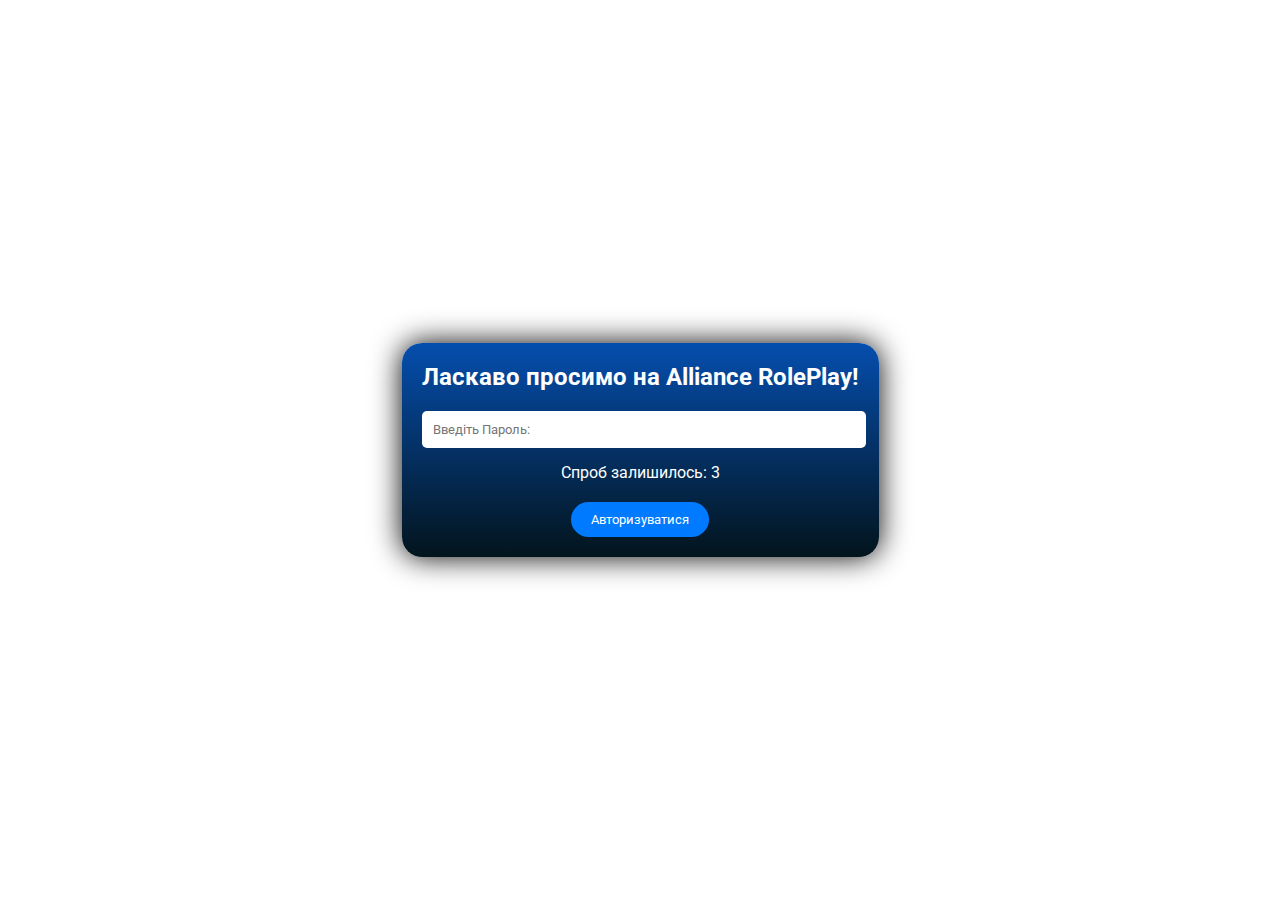
<file: login.html>
<!DOCTYPE html>
<html lang="en">

<head>
    <meta charset="UTF-8">
    <meta name="viewport" content="width=device-width, initial-scale=1.0">
    <link rel="preconnect" href="https://fonts.googleapis.com">
    <link rel="preconnect" href="https://fonts.gstatic.com" crossorigin>
    <link href="https://fonts.googleapis.com/css2?family=Roboto:ital,wght@0,100;0,300;0,400;0,500;0,700;0,900;1,100;1,300;1,400;1,500;1,700;1,900&display=swap" rel="stylesheet">
    <link rel="icon" type="image/png" href="https://media.discordapp.net/attachments/1191371894167961760/1200786403936718898/alliance_icon-9.png?ex=65e321fc&is=65d0acfc&hm=79f565241811c6bac695195a1252fe8d5782f4435f3866c654727bc679014ae5&=&format=webp&quality=lossless">
    <title>Alliance RolePlay</title>
    <style>
        body {
            margin: 0;
            padding: 0;
            display: flex;
            justify-content: center;
            align-items: center;
            height: 100vh;
            background: transparent;
            font-family: 'Roboto', sans-serif;
        }

        .container {
            text-align: center;
            background: linear-gradient(to bottom, #054eae, #03141C);
            border-radius: 20px;
            padding: 20px;
            box-shadow: 0 0 30px rgba(0, 0, 0, 1);
            transition: opacity 0.5s, transform 0.5s ease;
            opacity: 0;
            transform: translateY(200px);
        }

        .container.show {
            opacity: 1;
            transform: translateY(0);
        }

        .title {
            font-size: 24px;
            font-weight: bold;
            margin-bottom: 20px;
            color: white;
        }

        .description {
            font-size: 16px;
            margin-bottom: 20px;
            color: white;
        }

        .input-group {
            margin-bottom: 15px;
            margin-right: 15px;
        }

        .input-group input {
            font-family: 'Roboto', sans-serif;
            padding: 10px;
            border: 1px solid #0095ff00;
            border-radius: 5px;
            width: 100%;
        }

        .button {
            padding: 10px 20px;
            font-family: 'Roboto', sans-serif;
            background-color: #007bff;
            color: #fff;
            border: none;
            border-radius: 20px;
            cursor: pointer;
            transition: background-color 0.3s ease;
        }

        .button:hover {
            background-color: #0056b3;
        }
    </style>
</head>

<body>
    <div class="container" id="loginBox">
        <div class="title">Ласкаво просимо на Alliance RolePlay!</div>
        <div class="input-group">
            <input type="password" placeholder="Введіть Пароль:">
        </div>
        <div class="description">Спроб залишилось: 3</div>
        <button class="button" id="loginButton">Авторизуватися</button>
    </div>

    <script>
        // Wait for the DOM content to be loaded
        document.addEventListener("DOMContentLoaded", function () {
            // Delaying the show effect for better visibility
            setTimeout(function () {
                // Add 'show' class to the container after a delay
                document.getElementById('loginBox').classList.add('show');
            }, 100);
            
            
            // Get the login button element
            var loginButton = document.getElementById('loginButton');

            // Add click event listener to the login button
            loginButton.addEventListener('click', function() {
                cef.hide(true);
            });
        });
    </script>
</body>

</html>
</file>
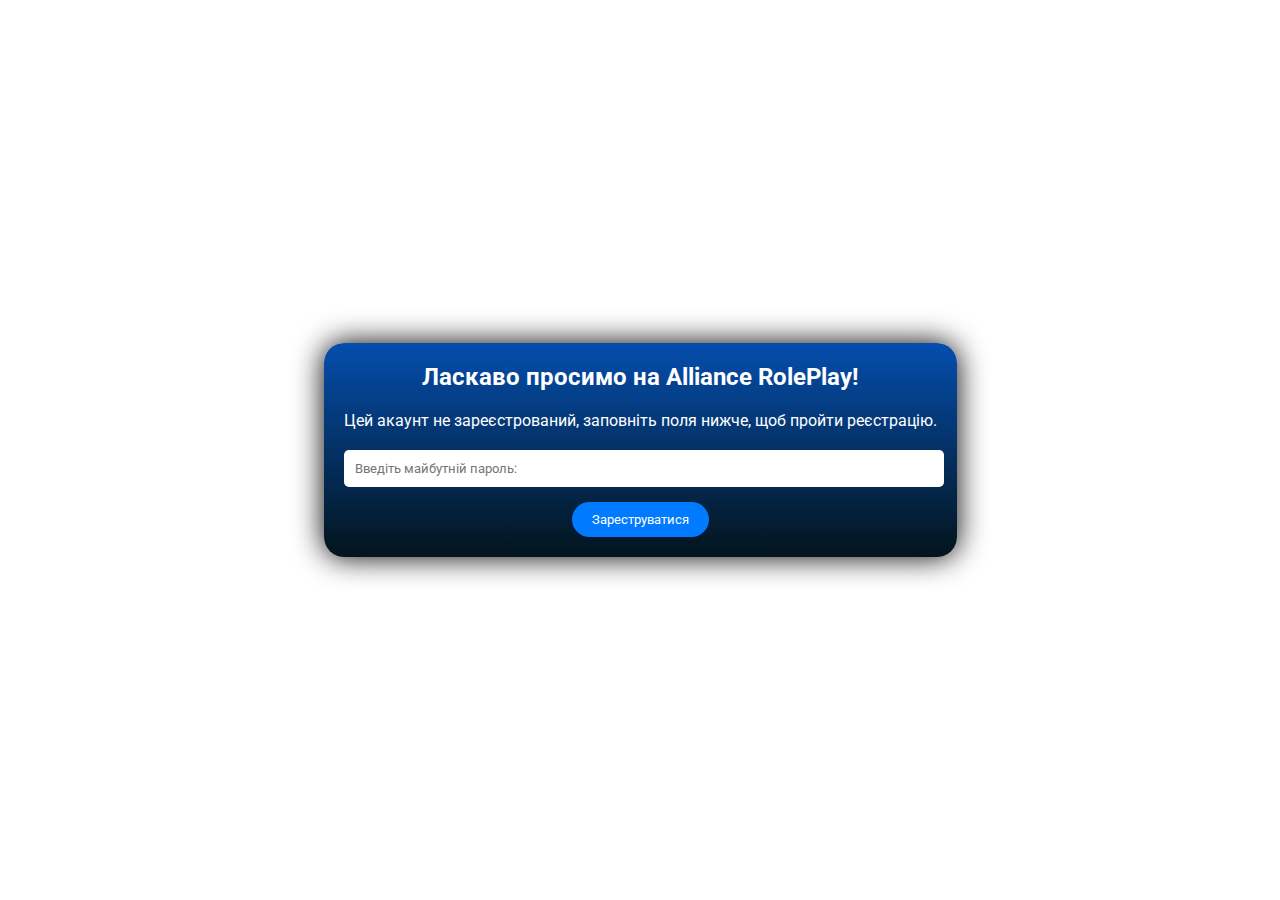
<file: registration.html>
<!DOCTYPE html>
<html lang="en">

<head>
    <meta charset="UTF-8">
    <meta name="viewport" content="width=device-width, initial-scale=1.0">
    <link rel="preconnect" href="https://fonts.googleapis.com">
    <link rel="preconnect" href="https://fonts.gstatic.com" crossorigin>
    <link href="https://fonts.googleapis.com/css2?family=Roboto:ital,wght@0,100;0,300;0,400;0,500;0,700;0,900;1,100;1,300;1,400;1,500;1,700;1,900&display=swap" rel="stylesheet">
    <link rel="icon" type="image/png" href="https://media.discordapp.net/attachments/1191371894167961760/1200786403936718898/alliance_icon-9.png?ex=65e321fc&is=65d0acfc&hm=79f565241811c6bac695195a1252fe8d5782f4435f3866c654727bc679014ae5&=&format=webp&quality=lossless">
    <title>Alliance RolePlay</title>
    <style>
        body {
            margin: 0;
            padding: 0;
            display: flex;
            justify-content: center;
            align-items: center;
            height: 100vh;
            background: transparent;
            font-family: 'Roboto', sans-serif;
        }

        .container {
            text-align: center;
            background: linear-gradient(to bottom, #054eae, #03141C);
            border-radius: 20px;
            padding: 20px;
            box-shadow: 0 0 30px rgba(0, 0, 0, 1);
            transition: opacity 0.5s, transform 0.5s ease;
            opacity: 0;
            transform: translateY(200px);
        }

        .container.show {
            opacity: 1;
            transform: translateY(0);
        }

        .title {
            font-size: 24px;
            font-weight: bold;
            margin-bottom: 20px;
            color: white;
        }

        .description {
            font-size: 16px;
            margin-bottom: 20px;
            color: white;
        }

        .input-group {
            margin-bottom: 15px;
            margin-right: 15px;
        }

        .input-group input {
            font-family: 'Roboto', sans-serif;
            padding: 10px;
            border: 1px solid #0095ff00;
            border-radius: 5px;
            width: 100%;
        }

        .button {
            padding: 10px 20px;
            font-family: 'Roboto', sans-serif;
            background-color: #007bff;
            color: #fff;
            border: none;
            border-radius: 20px;
            cursor: pointer;
            transition: background-color 0.3s ease;
        }

        .button:hover {
            background-color: #0056b3;
        }
    </style>
</head>

<body>
    <div class="container" id="regBox">
        <div class="title">Ласкаво просимо на Alliance RolePlay!</div>
        <div class="description">Цей акаунт не зареєстрований, заповніть поля нижче, щоб пройти реєстрацію.</div>
        <div class="input-group">
            <input type="password" placeholder="Введіть майбутній пароль:">
        </div>
        <button class="button">Зареструватися</button>
    </div>

    <script>
        // Wait for the DOM content to be loaded
        document.addEventListener("DOMContentLoaded", function () {
            // Delaying the show effect for better visibility
            setTimeout(function () {
                // Add 'show' class to the container after a delay
                document.getElementById('regBox').classList.add('show');
            }, 100);
        });
    </script>
</body>

</html>
</file>
